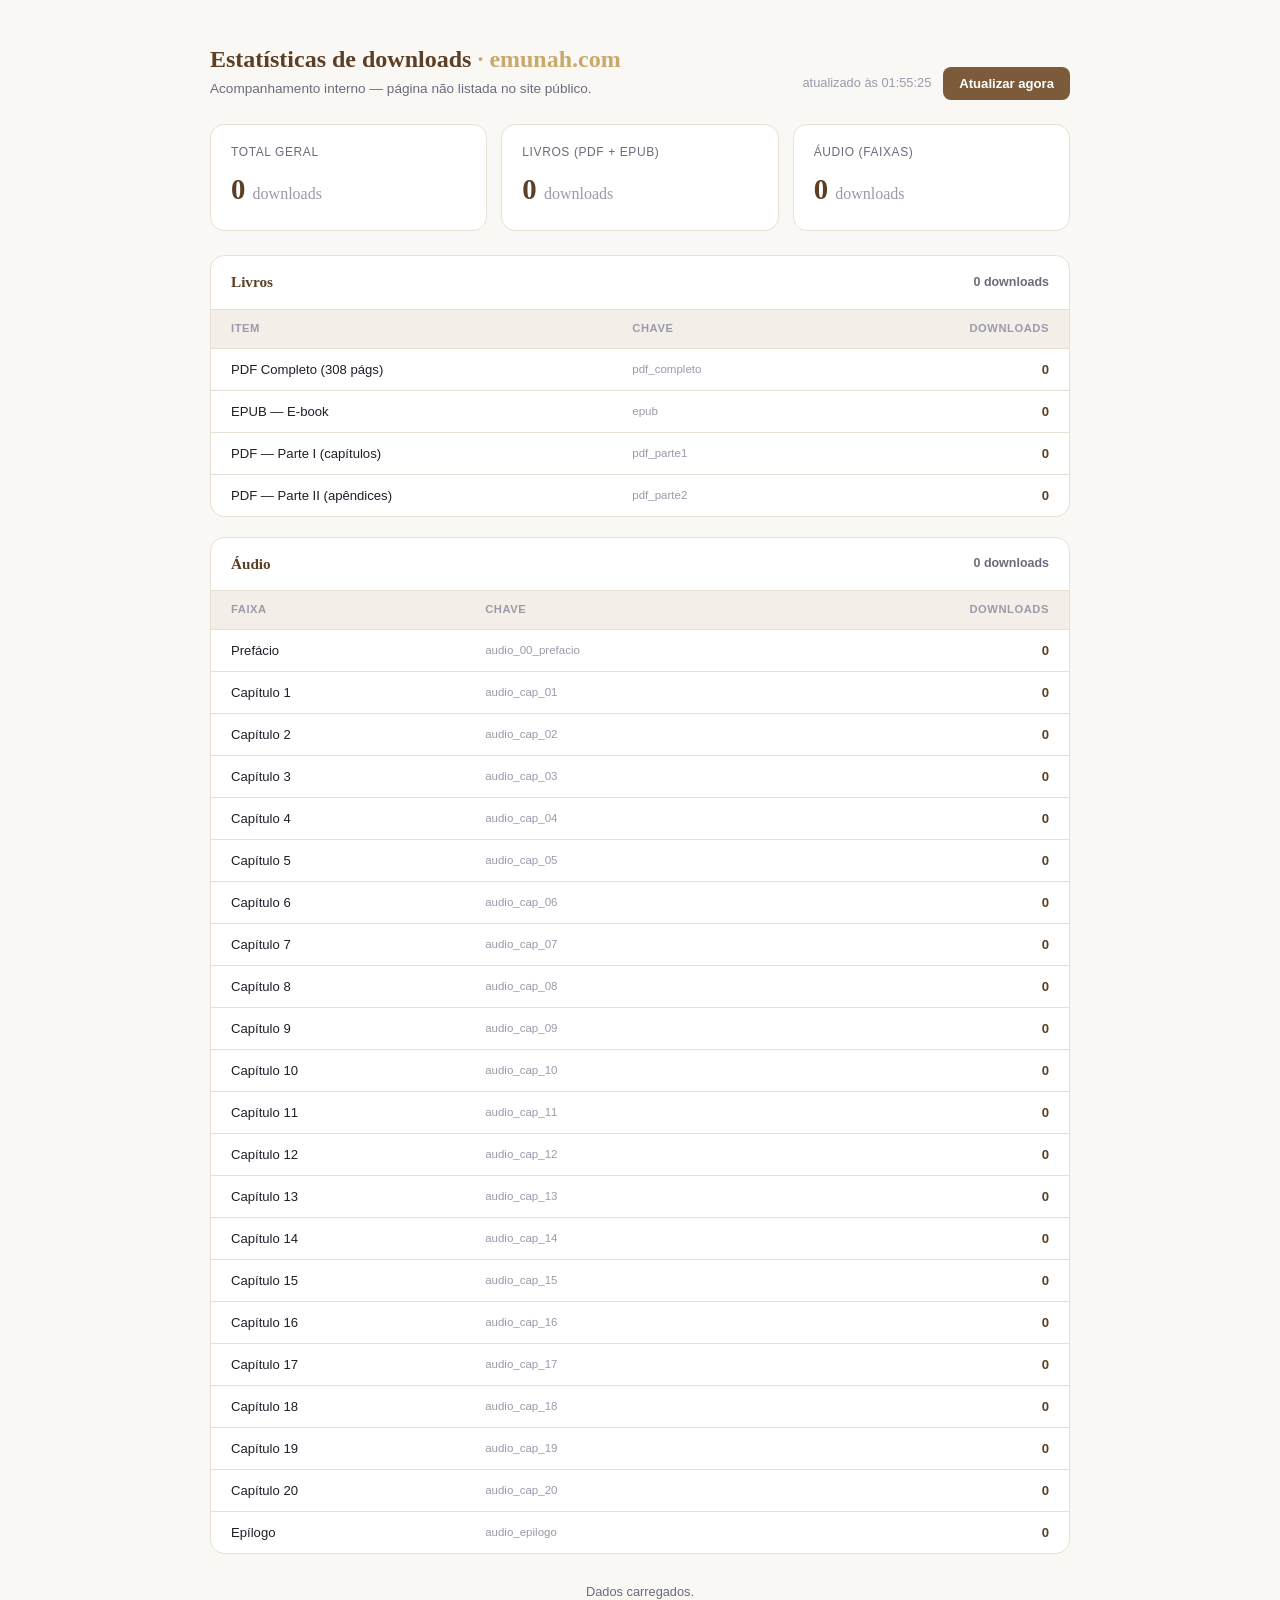
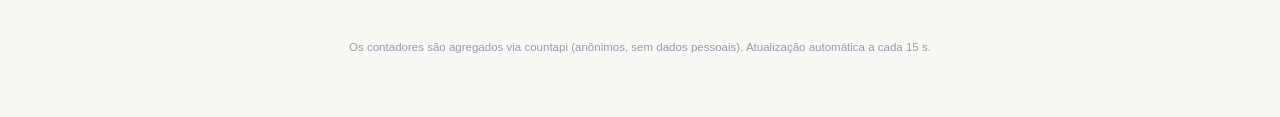
<file: estatisticas.html>
<!DOCTYPE html>
<html lang="pt-BR">
<head>
<meta charset="UTF-8">
<meta name="viewport" content="width=device-width, initial-scale=1.0">
<title>Estatísticas de downloads — emunah.com</title>
<meta name="robots" content="noindex, nofollow">
<style>
  :root {
    --primary: #7B5B3A;
    --primary-dark: #5C3F24;
    --accent: #C9A96B;
    --teal: #4A7C7C;
    --bg: #FAF8F4;
    --bg-alt: #F3EFE8;
    --surface: #FFFFFF;
    --text: #1E1E2A;
    --text-secondary: #6B6B7B;
    --text-light: #9A9AAB;
    --border: #E8E0D4;
  }
  *, *::before, *::after { box-sizing: border-box; margin: 0; padding: 0; }
  body {
    font-family: Georgia, 'Merriweather', serif;
    background: var(--bg);
    color: var(--text);
    line-height: 1.6;
    padding: 40px 24px 60px;
  }
  .wrap { max-width: 860px; margin: 0 auto; }
  header {
    display: flex; align-items: flex-end; justify-content: space-between;
    flex-wrap: wrap; gap: 12px; margin-bottom: 24px;
  }
  h1 { font-size: 1.5rem; color: var(--primary-dark); }
  h1 span { color: var(--accent); }
  .sub { color: var(--text-secondary); font-size: 0.85rem; font-family: 'Inter', sans-serif; }
  .toolbar { display: flex; align-items: center; gap: 12px; }
  #updated { font-family: 'Inter', sans-serif; font-size: 0.8rem; color: var(--text-light); }
  button {
    font-family: 'Inter', sans-serif; font-size: 0.82rem; font-weight: 600;
    background: var(--primary); color: #fff; border: none; border-radius: 8px;
    padding: 9px 16px; cursor: pointer;
  }
  button:hover { background: var(--primary-dark); }
  .cards { display: grid; grid-template-columns: repeat(3, 1fr); gap: 14px; margin-bottom: 24px; }
  .card {
    background: var(--surface); border: 1px solid var(--border); border-radius: 14px;
    padding: 18px 20px;
  }
  .card .label { font-family: 'Inter', sans-serif; font-size: 0.75rem; color: var(--text-secondary); text-transform: uppercase; letter-spacing: 0.05em; }
  .card .value { font-size: 1.8rem; font-weight: 700; color: var(--primary-dark); margin-top: 4px; }
  .card .value small { font-size: 1rem; color: var(--text-light); font-weight: 400; }
  .panel {
    background: var(--surface); border: 1px solid var(--border); border-radius: 14px;
    margin-bottom: 20px; overflow: hidden;
  }
  .panel h2 {
    font-size: 0.95rem; color: var(--primary-dark); padding: 14px 20px;
    border-bottom: 1px solid var(--border);
    display: flex; align-items: center; justify-content: space-between;
  }
  .panel h2 .total { font-family: 'Inter', sans-serif; font-size: 0.78rem; color: var(--text-secondary); }
  table { width: 100%; border-collapse: collapse; }
  th, td { text-align: left; padding: 10px 20px; font-family: 'Inter', sans-serif; font-size: 0.82rem; }
  th { color: var(--text-light); font-weight: 600; font-size: 0.7rem; text-transform: uppercase; letter-spacing: 0.05em; border-bottom: 1px solid var(--border); background: var(--bg-alt); }
  td { border-bottom: 1px solid var(--border); }
  tr:last-child td { border-bottom: none; }
  td.num, th.num { text-align: right; font-variant-numeric: tabular-nums; }
  td.num { font-weight: 600; color: var(--primary-dark); }
  td.key { color: var(--text-light); font-size: 0.72rem; }
  #state { font-family: 'Inter', sans-serif; font-size: 0.8rem; color: var(--text-secondary); text-align: center; padding: 8px 0; }
  #state.error { color: #b3402f; }
  .footer { text-align: center; font-family: 'Inter', sans-serif; font-size: 0.72rem; color: var(--text-light); margin-top: 28px; }
  @media (max-width: 640px) {
    .cards { grid-template-columns: 1fr; }
    th.key { display: none; } td.key { display: none; }
  }
</style>
</head>
<body>
<div class="wrap">
  <header>
    <div>
      <h1>Estatísticas de downloads <span>· emunah.com</span></h1>
      <div class="sub">Acompanhamento interno — página não listada no site público.</div>
    </div>
    <div class="toolbar">
      <span id="updated">atualizando…</span>
      <button id="refresh" type="button">Atualizar agora</button>
    </div>
  </header>

  <div class="cards">
    <div class="card"><div class="label">Total geral</div><div class="value" id="c-total">—</div></div>
    <div class="card"><div class="label">Livros (PDF + EPUB)</div><div class="value" id="c-books">—</div></div>
    <div class="card"><div class="label">Áudio (faixas)</div><div class="value" id="c-audio">—</div></div>
  </div>

  <div class="panel">
    <h2>Livros <span class="total" id="t-books"></span></h2>
    <table>
      <thead><tr><th>Item</th><th>Chave</th><th class="num">Downloads</th></tr></thead>
      <tbody id="rows-books"></tbody>
    </table>
  </div>

  <div class="panel">
    <h2>Áudio <span class="total" id="t-audio"></span></h2>
    <table>
      <thead><tr><th>Faixa</th><th>Chave</th><th class="num">Downloads</th></tr></thead>
      <tbody id="rows-audio"></tbody>
    </table>
  </div>

  <div id="state">Carregando dados…</div>
  <div class="footer">Os contadores são agregados via countapi (anônimos, sem dados pessoais). Atualização automática a cada 15 s.</div>
</div>

<script>
(function () {
  const COUNT_API = 'https://countapi.mileshilliard.com/api/v1';
  const AUDIO_ORDER = [
    '00_prefacio',
    'cap_01', 'cap_02', 'cap_03', 'cap_04', 'cap_05',
    'cap_06', 'cap_07', 'cap_08', 'cap_09', 'cap_10',
    'cap_11', 'cap_12', 'cap_13', 'cap_14', 'cap_15',
    'cap_16', 'cap_17', 'cap_18', 'cap_19', 'cap_20',
    'epilogo'
  ];
  const BOOKS = [
    { label: 'PDF Completo (308 págs)', key: 'pdf_completo' },
    { label: 'EPUB — E-book', key: 'epub' },
    { label: 'PDF — Parte I (capítulos)', key: 'pdf_parte1' },
    { label: 'PDF — Parte II (apêndices)', key: 'pdf_parte2' }
  ];
  const AUDIO = [
    { label: 'Prefácio', id: '00_prefacio' },
    { label: 'Capítulo 1', id: 'cap_01' },
    { label: 'Capítulo 2', id: 'cap_02' },
    { label: 'Capítulo 3', id: 'cap_03' },
    { label: 'Capítulo 4', id: 'cap_04' },
    { label: 'Capítulo 5', id: 'cap_05' },
    { label: 'Capítulo 6', id: 'cap_06' },
    { label: 'Capítulo 7', id: 'cap_07' },
    { label: 'Capítulo 8', id: 'cap_08' },
    { label: 'Capítulo 9', id: 'cap_09' },
    { label: 'Capítulo 10', id: 'cap_10' },
    { label: 'Capítulo 11', id: 'cap_11' },
    { label: 'Capítulo 12', id: 'cap_12' },
    { label: 'Capítulo 13', id: 'cap_13' },
    { label: 'Capítulo 14', id: 'cap_14' },
    { label: 'Capítulo 15', id: 'cap_15' },
    { label: 'Capítulo 16', id: 'cap_16' },
    { label: 'Capítulo 17', id: 'cap_17' },
    { label: 'Capítulo 18', id: 'cap_18' },
    { label: 'Capítulo 19', id: 'cap_19' },
    { label: 'Capítulo 20', id: 'cap_20' },
    { label: 'Epílogo', id: 'epilogo' }
  ];

  const stateEl = document.getElementById('state');
  const updatedEl = document.getElementById('updated');
  let loading = false;

  function fmt(n) {
    if (n >= 1000000) return (n / 1000000).toFixed(1).replace('.0', '') + 'M';
    if (n >= 1000) return (n / 1000).toFixed(1).replace('.0', '') + 'k';
    return String(n);
  }

  function getCount(key) {
    return fetch(COUNT_API + '/get/' + key, { mode: 'cors' })
      .then(function (res) {
        if (!res.ok) return 0;
        return res.json();
      })
      .then(function (data) {
        return (data && typeof data.value === 'number') ? data.value : 0;
      })
      .catch(function () { return 0; });
  }

  function renderRows(tbodyId, items, getKey, sum) {
    const tbody = document.getElementById(tbodyId);
    const rows = items.map(function (it) {
      const key = getKey(it);
      return '<tr>' +
        '<td>' + it.label + '</td>' +
        '<td class="key">' + key + '</td>' +
        '<td class="num">' + fmt(it.count) + '</td>' +
        '</tr>';
    });
    tbody.innerHTML = rows.join('');
    sum.textContent = fmt(items.reduce(function (a, b) { return a + b.count; }, 0)) + ' downloads';
  }

  function refresh() {
    if (loading) return;
    loading = true;
    stateEl.textContent = 'Carregando dados…';
    stateEl.className = '';

    const bookP = BOOKS.map(function (b) {
      return getCount(b.key).then(function (c) { b.count = c; });
    });
    const audioP = AUDIO.map(function (a) {
      return getCount('audio_' + a.id).then(function (c) { a.count = c; });
    });

    Promise.all(bookP.concat(audioP)).then(function () {
      const totalBooks = BOOKS.reduce(function (a, b) { return a + b.count; }, 0);
      const totalAudio = AUDIO.reduce(function (a, b) { return a + b.count; }, 0);
      const total = totalBooks + totalAudio;

      document.getElementById('c-total').innerHTML = fmt(total) + ' <small>downloads</small>';
      document.getElementById('c-books').innerHTML = fmt(totalBooks) + ' <small>downloads</small>';
      document.getElementById('c-audio').innerHTML = fmt(totalAudio) + ' <small>downloads</small>';

      renderRows('rows-books', BOOKS, function (b) { return b.key; }, document.getElementById('t-books'));
      renderRows('rows-audio', AUDIO, function (a) { return 'audio_' + a.id; }, document.getElementById('t-audio'));

      updatedEl.textContent = 'atualizado às ' + new Date().toLocaleTimeString('pt-BR');
      stateEl.textContent = 'Dados carregados.';
      loading = false;
    });
  }

  document.getElementById('refresh').addEventListener('click', refresh);
  refresh();
  setInterval(refresh, 15000);
})();
</script>
</body>
</html>
</file>
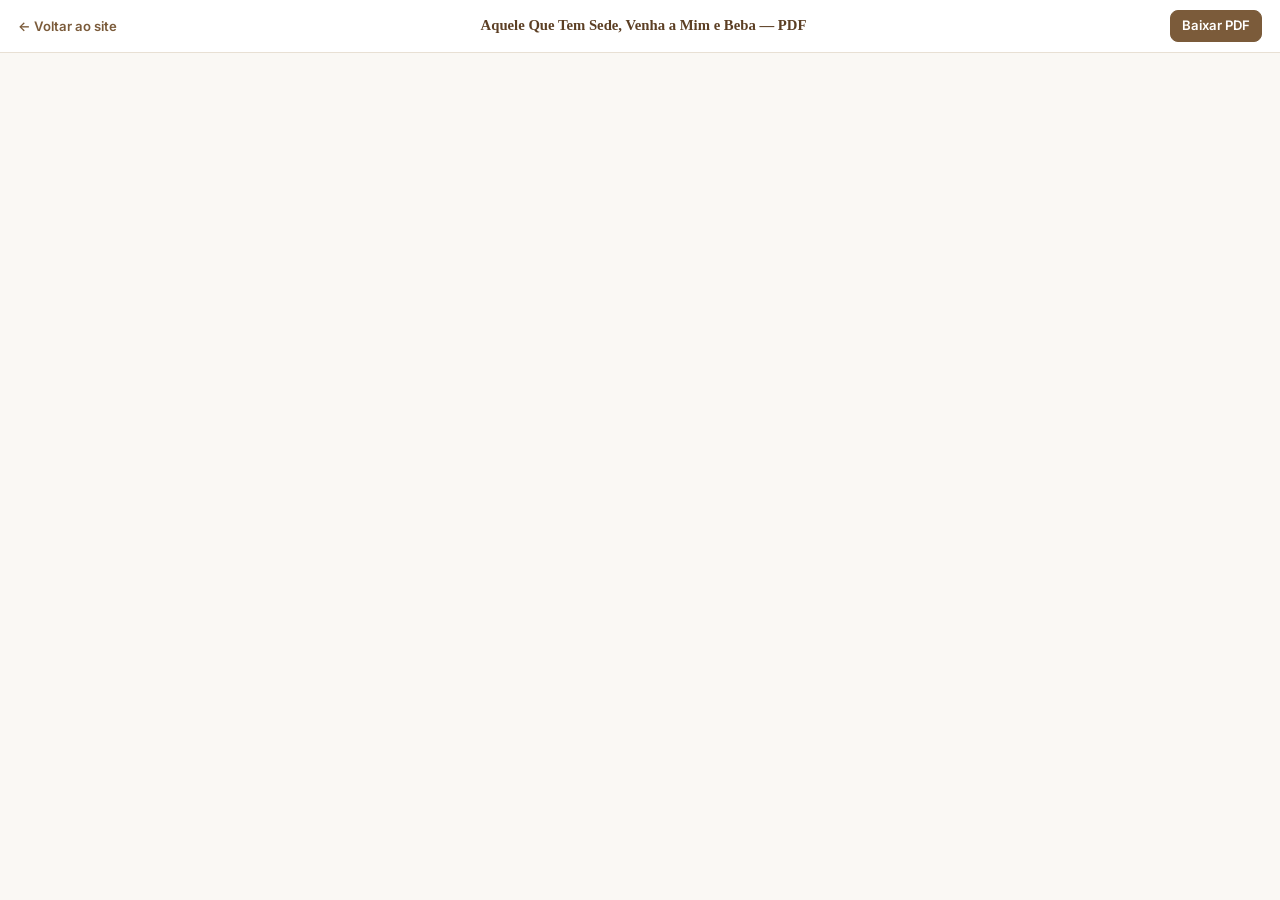
<file: ver.html>
<!DOCTYPE html>
<html lang="pt-BR">
<head>
<meta charset="UTF-8">
<meta name="viewport" content="width=device-width, initial-scale=1.0">
<title>Aquele Que Tem Sede, Venha a Mim e Beba — PDF</title>
<meta name="description" content="Leia o livro Aquele Que Tem Sede, Venha a Mim e Beba — Uma Jornada pela Fé, como diz a Escritura, em formato PDF.">
<meta name="robots" content="noindex, nofollow">
<link rel="preconnect" href="https://fonts.googleapis.com">
<link rel="preconnect" href="https://fonts.gstatic.com" crossorigin>
<link href="https://fonts.googleapis.com/css2?family=Inter:wght@400;500;600;700&display=swap" rel="stylesheet">
<style>
  :root {
    --primary: #7B5B3A;
    --primary-dark: #5C3F24;
    --bg: #FAF8F4;
    --surface: #FFFFFF;
    --border: #E8E0D4;
  }
  *, *::before, *::after { box-sizing: border-box; margin: 0; padding: 0; }
  html, body { height: 100%; }
  body {
    font-family: Georgia, 'Merriweather', serif;
    background: var(--bg);
    color: #23202A;
    display: flex;
    flex-direction: column;
  }
  .topbar {
    background: var(--surface); border-bottom: 1px solid var(--border);
    display: flex; align-items: center; justify-content: space-between;
    gap: 10px; padding: 10px 18px; flex-wrap: wrap;
  }
  .topbar a { color: var(--primary); font-family: 'Inter', sans-serif; font-size: 0.82rem; font-weight: 600; text-decoration: none; }
  .topbar a:hover { text-decoration: underline; }
  .topbar .title { font-size: 0.92rem; color: var(--primary-dark); font-weight: 700; }
  .controls { display: flex; align-items: center; gap: 6px; flex-wrap: wrap; }
  .cbtn {
    font-family: 'Inter', sans-serif; font-size: 0.78rem; font-weight: 600;
    color: var(--primary-dark); background: var(--bg); border: 1px solid var(--border);
    border-radius: 8px; padding: 7px 11px; cursor: pointer; text-decoration: none;
    display: inline-block; line-height: 1.2;
  }
  .cbtn:hover { border-color: var(--primary); }
  .topbar .cbtn--primary { background: var(--primary); color: #fff; border-color: var(--primary); }
  .topbar .cbtn--primary:hover { background: var(--primary-dark); }
  .viewer { flex: 1; }
  .viewer iframe { width: 100%; height: 100%; border: 0; display: block; }
</style>
</head>
<body>
<header class="topbar">
  <div>
    <a href="index.html">&larr; Voltar ao site</a>
  </div>
  <span class="title">Aquele Que Tem Sede, Venha a Mim e Beba — PDF</span>
  <div class="controls">
    <a class="cbtn cbtn--primary" href="book/Aquele%20Que%20Tem%20Sede%2C%20Venha%20a%20Mim%20e%20Beba%20-%20Completo.pdf" download>Baixar PDF</a>
  </div>
</header>
<div class="viewer">
  <iframe src="book/Aquele%20Que%20Tem%20Sede%2C%20Venha%20a%20Mim%20e%20Beba%20-%20Completo.pdf"></iframe>
</div>
</body>
</html>
</file>
